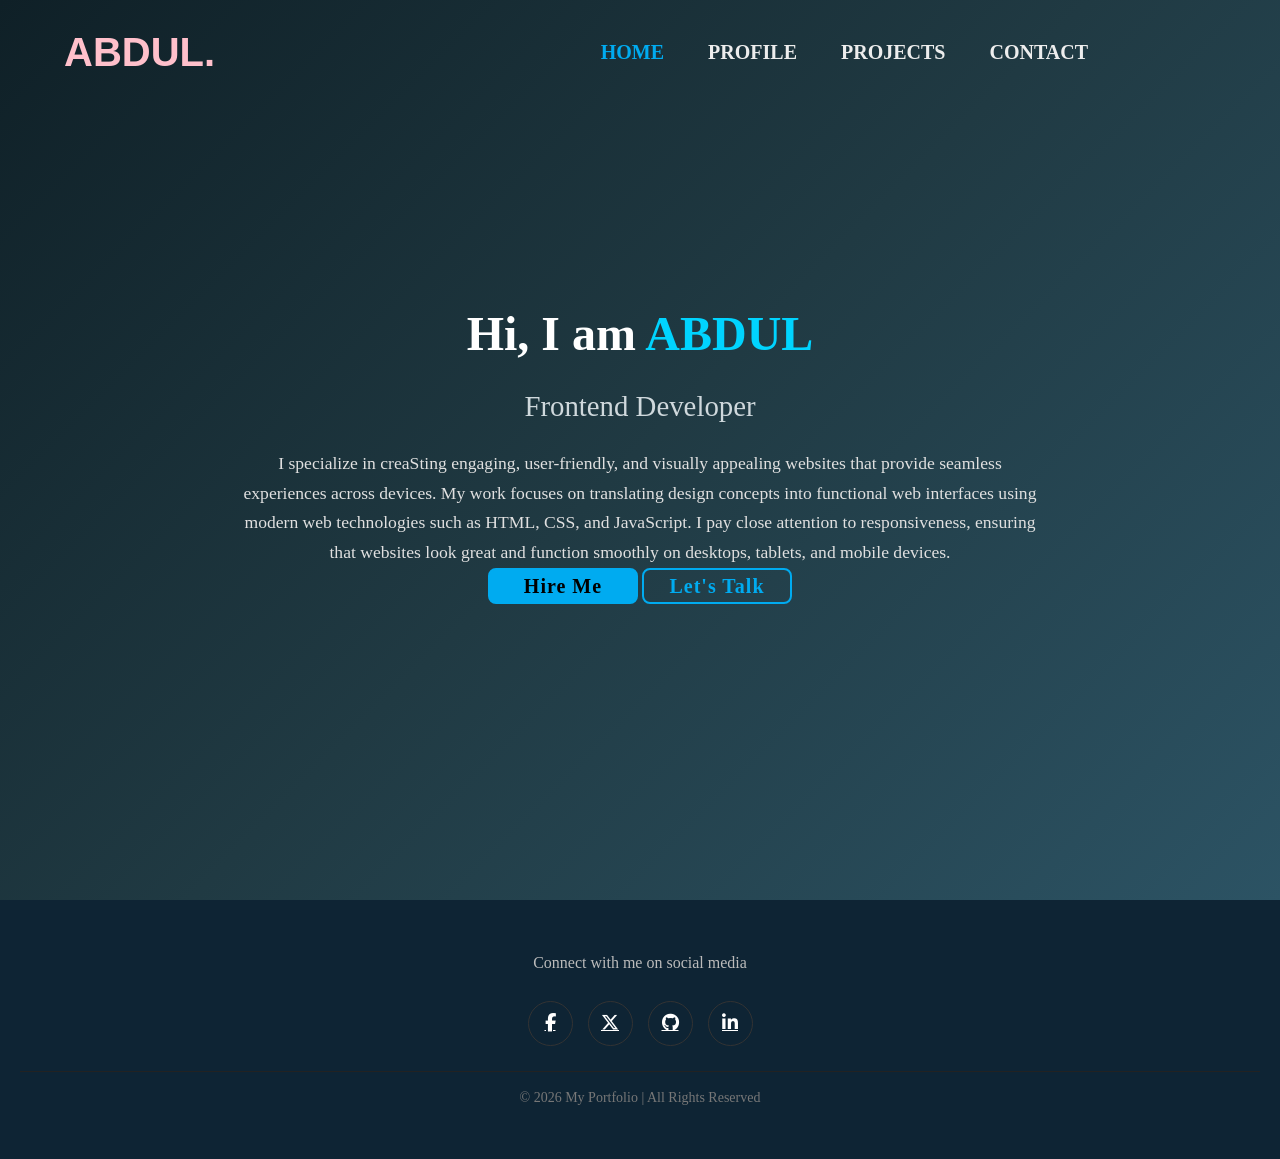
<file: index.html>
<!DOCTYPE html>
<html lang="en">
<head>
    <meta charset="UTF-8">
    <meta name="viewport" content="width=device-width, initial-scale=1.0">
    <title>My Project</title>
    <link rel="stylesheet" href="style.css">
    <link rel="stylesheet" href="https://cdnjs.cloudflare.com/ajax/libs/font-awesome/6.5.0/css/all.min.css">
</head>
<body>
    <header class="header">
        <a href="#" class="logo">ABDUL.</a>
         <nav class="navbar">
        <a href="index.html" class="active">HOME</a>
        <a href="profile.html">PROFILE</a>
        <a href="projects.html">PROJECTS</a>
        <a href="contact.html">CONTACT</a>
    </nav>
    </header>
    <section class="mybio">
        <div class="mybio-content">
            <h1>Hi, I am <span>ABDUL</span></h1>
            <h2>Frontend Developer</h2>
            <p>
                I specialize in creaSting engaging, user-friendly, and visually appealing websites 
                that provide seamless experiences across devices. My work focuses on translating 
                design concepts into functional web interfaces using modern web technologies such 
                as HTML, CSS, and JavaScript. I pay close attention to responsiveness, ensuring 
                that websites look great and function smoothly on desktops, tablets, and mobile devices.
            </p>
            <div class="btn-box">
                 <a href="#">Hire Me</a>
                 
                 <a href="#">Let's Talk</a>
            </div>
           
        </div>
    </section>
</body>
<footer class="footer">
  <div class="footer-content">

    <p>Connect with me on social media</p>

    <div class="social-links">
      <a href="https://facebook.com" target="_blank"><i class="fab fa-facebook-f"></i></a>
      <a href="https://x.com/Abdazee78345572" target="_blank"><i class="fab fa-x-twitter"></i></a>
      <a href="https://github.com/abduldau" target="_blank"><i class="fab fa-github"></i></a>
      <a href="https://linkedin.com" target="_blank"><i class="fab fa-linkedin-in"></i></a>
    </div>
  </div>

  <div class="footer-bottom">
    <p>&copy; 2026 My Portfolio | All Rights Reserved</p>
  </div>
</footer>
</html>
</file>
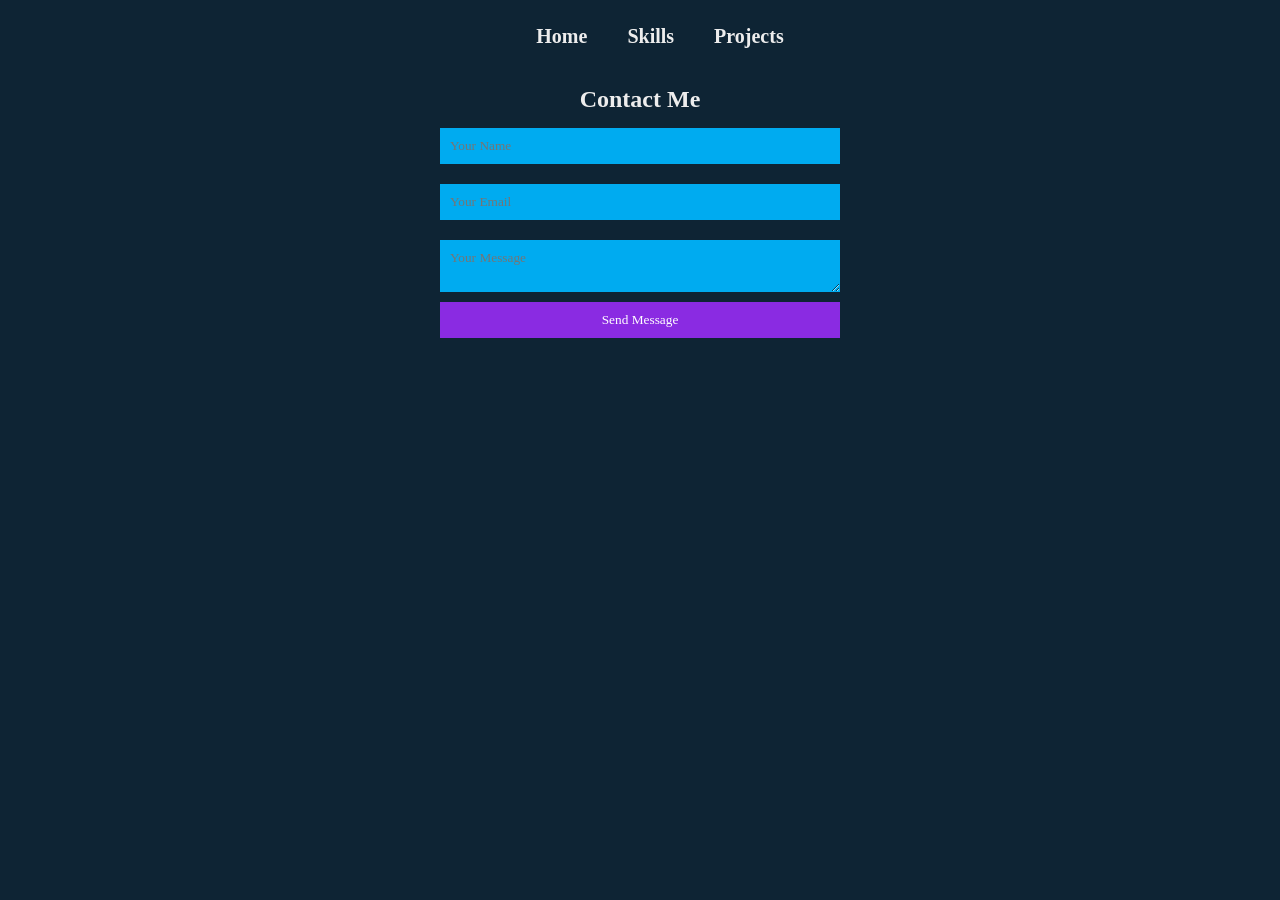
<file: contact.html>
<!DOCTYPE html>
<html lang="en">
<head>
<meta charset="UTF-8">
<meta name="viewport" content="width=device-width, initial-scale=1.0">
<title>Contact</title>
<link rel="stylesheet" href="style.css">
</head>
<body>
<nav class="connav">
  <a href="index.html">Home</a>
  <a href="profile.html">Skills</a>
  <a href="projects.html">Projects</a>
 
</nav>
<section class="container">
  <h1>Contact Me</h1>
  <form>
    <input type="text" placeholder="Your Name" required>
    <input type="email" placeholder="Your Email" required>
    <textarea placeholder="Your Message"></textarea>
    <button type="submit">Send Message</button>
  </form>
</section>
</body>
</html>
</file>
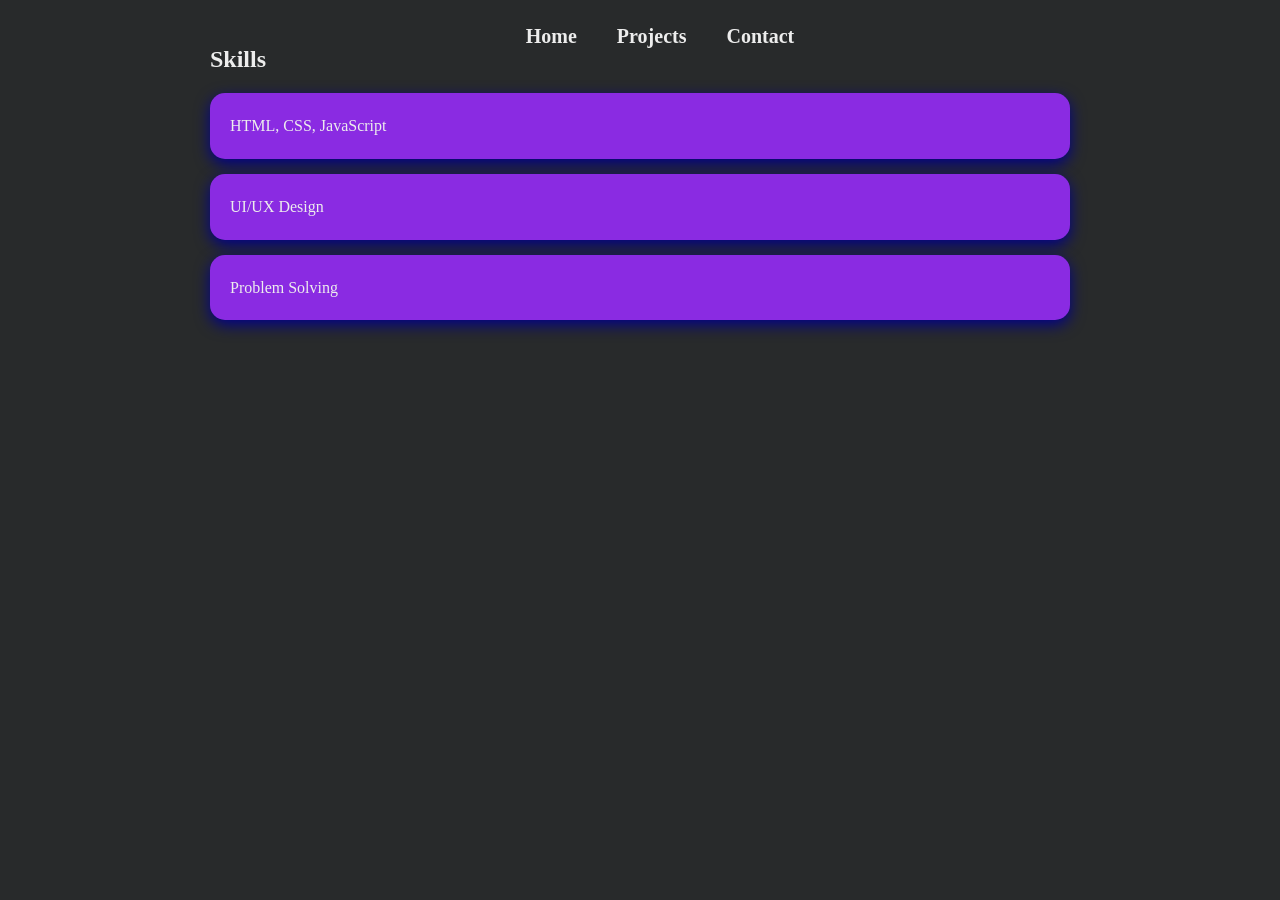
<file: profile.html>
<!DOCTYPE html>
<html lang="en">
<head>
<meta charset="UTF-8">
<meta name="viewport" content="width=device-width, initial-scale=1.0">
<title>Profile</title>
<link rel="stylesheet" href="style.css">
</head>
<body>
<nav class="connav">
  <a href="index.html">Home</a>
  <a href="projects.html">Projects</a>
  <a href="contact.html">Contact</a>
</nav>
<section class="hero">
<div class=" hero-content">
 
<section id="skills" class="section">
  <h2>Skills</h2>
  <div class="card">HTML, CSS, JavaScript</div>
  <div class="card">UI/UX Design</div>
  <div class="card">Problem Solving</div>
</section>

  <div class="social-icons">
  <a href="https://facebook.com" target="_blank">
    <i class="fab fa-facebook"></i>
  </a>

  <a href="https://twitter.com" target="_blank">
    <i class="fab fa-twitter"></i>
  </a>

  <a href="https://instagram.com" target="_blank">
    <i class="fab fa-instagram"></i>
  </a>

  <a href="https://linkedin.com" target="_blank">
    <i class="fab fa-linkedin"></i>
  </a>
</div>
</section>
</body>
</html>
</file>
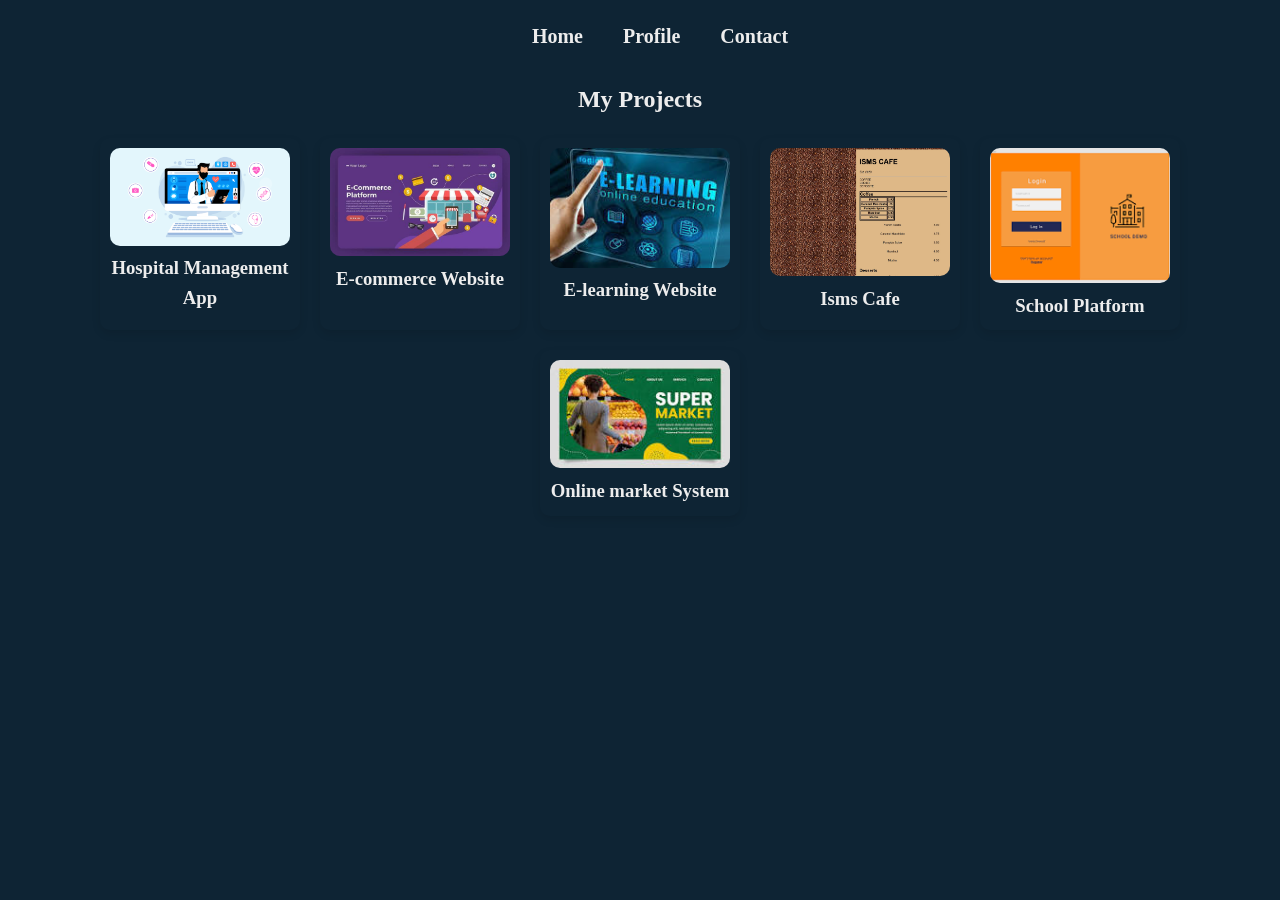
<file: projects.html>
<!DOCTYPE html>
<html lang="en">
<head>
<meta charset="UTF-8">
<meta name="viewport" content="width=device-width, initial-scale=1.0">
<title>Projects</title>
<link rel="stylesheet" href="style.css">
</head>
<body>
<nav class="connav">
  <a href="index.html">Home</a>
  <a href="profile.html">Profile</a>
  <a href="contact.html">Contact</a>
</nav>
<section class="container">
  <h1>My Projects</h1>
  <div class="projects">
    <div class="project-card">
      <img src="Hospital-Management-System.webp" alt="Project 1">
      <h3>Hospital Management App</h3>
    </div>
    <div class="project-card">
      <img src="e-commerce.jpg" alt="Project 2">
      <h3>E-commerce Website</h3>
    </div>
    <div class="project-card">
      <img src="learning.jpg" alt="Project 3">
      <h3>E-learning Website</h3>
    </div>
    <div class="project-card">
      <img src="ISMS CAFE.jpeg" alt="Project 4">
      <h3>Isms Cafe</h3>
    </div>
    <div class="project-card">
      <img src="school portal.png" alt="Project 5">
      <h3>School Platform</h3>
    </div>
    <div class="project-card">
      <img src="market.jpg" alt="Project 6">
      <h3>Online market System</h3>
    </div>
  </div>
</section>
</body>
</html>
</file>
<file: style.css>
*{
    margin: 0;
    padding: 0;
    box-sizing: border-box;
    font-family: Georgia, 'Times New Roman', Times, serif;

}
body{
    background: #0e2434;
    color: #ededed;
    line-height: 1.6;
}
.header{
    position: fixed;
    top: 0;
    left: -5%;
    width: 100%;
    padding: 20px 10%;
    background: transparent;
    display: flex;
    justify-content: space-between;
    align-items: center;
    z-index: 100;
}
.logo{
    font-size: 40px;
    color: pink;
    text-decoration: none;
    font-weight: 800;
    font-family: Impact, Haettenschweiler, 'Arial Narrow Bold', sans-serif;

}
.navbar a {
    font-size: 20px;
    color: #ededed;
    text-decoration: none;
    font-weight: 600;
    margin-left: 40px;
    transition: 1s;

}
.navbar a:hover,
.navbar a.active {
    color: #00abf0;
}
.hero-content .btn-box{
    display: flex;
   justify-content: space-between;
    width: 345px;
    height: 50px;
    margin: 30px;
    margin-left: 20%;
   
}
.btn-box a{
    position: relative;
    display: inline-flex;
    justify-content: center;
    align-items: center;
    width: 150px;
    height: 100%;
    background: #00abf0;
    border: 2px solid #00abf0;
    border-radius: 8px;
    font-size: 20px;
    color: black;
    text-decoration: none;
    font-weight: 600;
    letter-spacing: 1px;

}
.btn-box a:nth-child(2){
    background: transparent;
    color: #00abf0;
}

.hero-content a::before{
    content: '';
    position: absolute;
    top: 0;
    left: 0;
    width: 100%;
    height: 100%;
    background: #282a2b;
    z-index: -1;
    transition: 1s;
    
}
form {
  display: flex;
  flex-direction: column;
  max-width: 400px;
  margin: auto;
}

form input, form textarea {
    margin: 10px 0;
    padding: 10px;
    color: blueviolet;
    background-color: #00abf0;
    border: 50px;
}
  

button {
    padding: 10px;
    background:blueviolet;
    color: white;
    border: none;
    text-shadow: #00abf0;
  }
 .container {
    padding: 80px;
    text-align: center;
 }
.connav{
    position: fixed;
    top: 0;
    left: 0;
    width: 100%;
    padding: 20px 5%;
    background: transparent;
    display: flex;
    justify-content: center;
    align-items: center;
    z-index: 100;
    color: #0e2434;

}
.connav a {
    font-size: 20px;
    color: #ededed;
    text-decoration: none;
    font-weight: 600;
    margin-left: 40px;
    transition: 1s;
}

.projects {
  display: flex;
  flex-wrap: wrap;
  justify-content: center;
  gap: 20px;
  padding: 20px;
}

.project-card {
  max-width: 200px;
  border-radius: 10px;
  box-shadow: 0 4px 8px rgba(0,0,0,0.1);
  padding: 10px;
  text-align: center;
  text-decoration: #282a2b;
}

.project-card img {
  width: 100%;
  border-radius: 10px;
}
@media (max-width: 768px) {
  .project-card {
    flex: 1 1 calc(50% - 80px);
  }
}

@media (max-width: 200px) {
  .project-card {
    flex: 1 1 100%;
  }
}

.projects img {
  width: 3000px;
  max-width: 100%;
}
body {
  margin: 0;
  font-family: 'Segoe UI', Tahoma, Geneva, Verdana, sans-serif;
  
}

.mybio {
  display: flex;
  align-items: center;
  justify-content: center;
  min-height: 100vh;
  padding: 10px;
  background: linear-gradient(135deg, #0f2027, #203a43, #2c5364);
  color: #fff;
  text-align: center;
}

.mybio-content {
  max-width: 800px;
  animation: fadeIn 5s ease-in-out;
}

.mybio h1 {
  font-size: 3rem;
  margin-bottom: 10px;
}

.mybio h1 span {
  color: #00d4ff;
}

.mybio h2 {
  font-size: 1.8rem;
  margin-bottom: 20px;
  font-weight: 400;
  color: #cfd8dc;
}

.mybio p {
  font-size: 1.1rem;
  line-height: 1.7;
  color: #e0e0e0;
  align-items: ;
}
@keyframes fadeIn {
  from {
    opacity: 0;
    transform: translateY(30px);
  }
  to {
    opacity: 1;
    transform: translateY(0);
  }
}
@media (max-width: 768px) {
  .hero h1 {
    font-size: 2.2rem;
  }

.mybio h2 {
    font-size: 1.4rem;
  }

.mybio p {
    font-size: 1rem;
  }
}
.skills{
  padding: 100px;
  border: solid;
}

.section {
  padding: 40px 20px;
  max-width: 900px;
  margin: auto;
  align-items: center;
}

.card {
  background: blueviolet;
  padding: 20px;
  margin: 15px 0;
  border-radius: 15px;
  box-shadow: 0 5px 15px darkblue;
}

body {
  margin: 0;
  font-family: Arial, sans-serif;
}

.footer {
  background:dark;
  color: #fff;
  padding: 50px 20px;
  text-align: center;
}

.footer-content h3 {
  font-size: 26px;
  margin-bottom: 10px;
}

.footer-content p {
  color: #bbb;
  margin-bottom: 25px;
}

.social-links {
  display: flex;
  justify-content: center;
  gap: 15px;
  margin-bottom: 25px;
  flex-wrap: wrap;
}

.social-links a {
  width: 45px;
  height: 45px;
  display: flex;
  align-items: center;
  justify-content: center;
  border: 1px solid #333;
  border-radius: 50%;
  color: #fff;
  font-size: 18px;
  transition: 0.3s ease;
}

.social-links a:hover {
  background: #fff;
  color: #0f0f0f;
  transform: translateY(-4px);
}

.footer-bottom {
  border-top: 1px solid #222;
  padding-top: 15px;
  font-size: 14px;
  color: #777;
}
</file>
